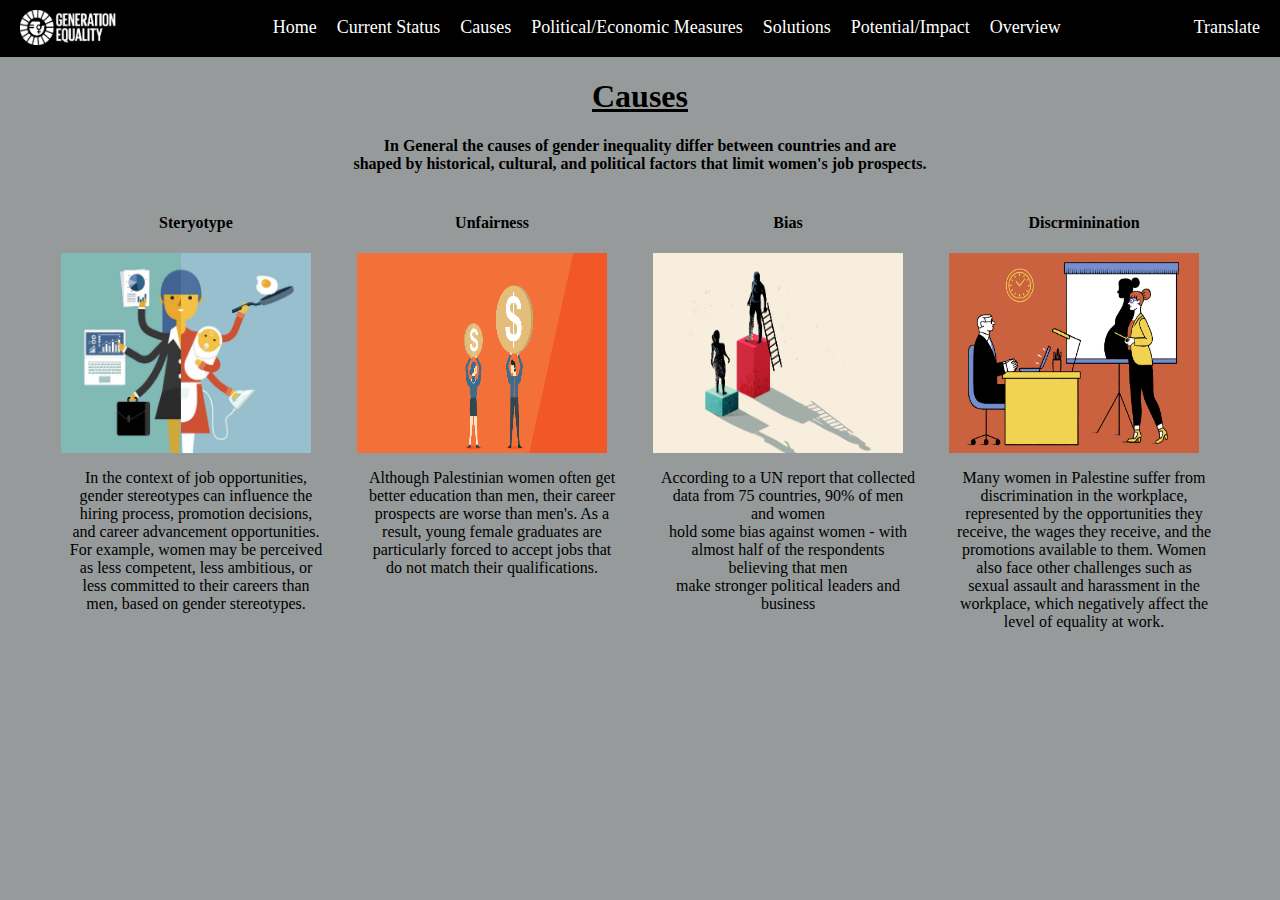
<file: causes.html>
<!DOCTYPE html>
<html>
  <head>
    <title>Causes Page</title>
    <meta charset="UTF-8">
    <meta name="viewport" content="width=device-width, initial-scale=1.0">
    <link rel="stylesheet" href="css/styles-causes.css"/>
  </head>
  <body>
    <header>
      <img src="resources/logo.png" alt="Logo" width="100" height="35"/>
      <ul>
        <li><a href="index.html">Home</a></li>
        <li><a href="current-status.html">Current Status</a></li>
        <li><a href="causes.html">Causes</a></li>
        <li><a href="political-economic.html">Political/Economic Measures</a></li>
        <li><a href="solutions.html">Solutions</a></li>
        <li><a href="potential-impact.html">Potential/Impact</a></li>
        <li><a href="overview.html">Overview</a></li>
      </ul>
      <div>
        <a href="arabic.html">Translate</a>
      </div>
    </header>
    <main>
      <section>
        <h1><u>Causes</u></h1>
        <h4>In General the causes of gender inequality differ between countries and are <br> shaped by historical,  cultural, and political factors that limit women's job prospects.</h4>
        </section>
      <div class="container">
        <div>
          <h4>Steryotype</h4>
          <img src="resources/five.jpg" alt="alt" width="250" height="200"/>
          <p>In the context of job opportunities, gender stereotypes can influence the hiring process, promotion decisions, and career advancement opportunities. For example, women may be perceived as less competent, less ambitious, or less committed to their careers than men, based on gender stereotypes.</p>
        </div>
        <div>
          <h4>Unfairness</h4>
          <img src="resources/six.png" alt="alt" width="250" height="200"/>
          <p>Although Palestinian women often get better education than  men, their career prospects are worse than men's. As a result, young female graduates are particularly forced to accept jobs that do not match their qualifications.</p>
        </div>
        <div>
          <h4>Bias</h4>
          <img src="resources/img9.webp" alt="alt"  width="250" height="200" />
          <p>According to a UN report that collected data from 75 countries, 90% of men and women <br> hold some bias against women - with almost half of the respondents believing that men <br> make  stronger political leaders and business</p>
        </div>
        <div>
          <h4>Discrminination</h4>
          <img src="resources/img10.jpg" alt="alt" width="250" height="200"/>
          <p>Many women in Palestine suffer from discrimination in the workplace, represented by the opportunities they receive, the wages they receive, and the promotions available to them. Women also face other challenges such as sexual assault and harassment in the  workplace, which negatively affect the level of equality at work.</p>
        </div>
      </div>
    </main>

    <footer>
    </footer>

  </body>
</html>
</file>
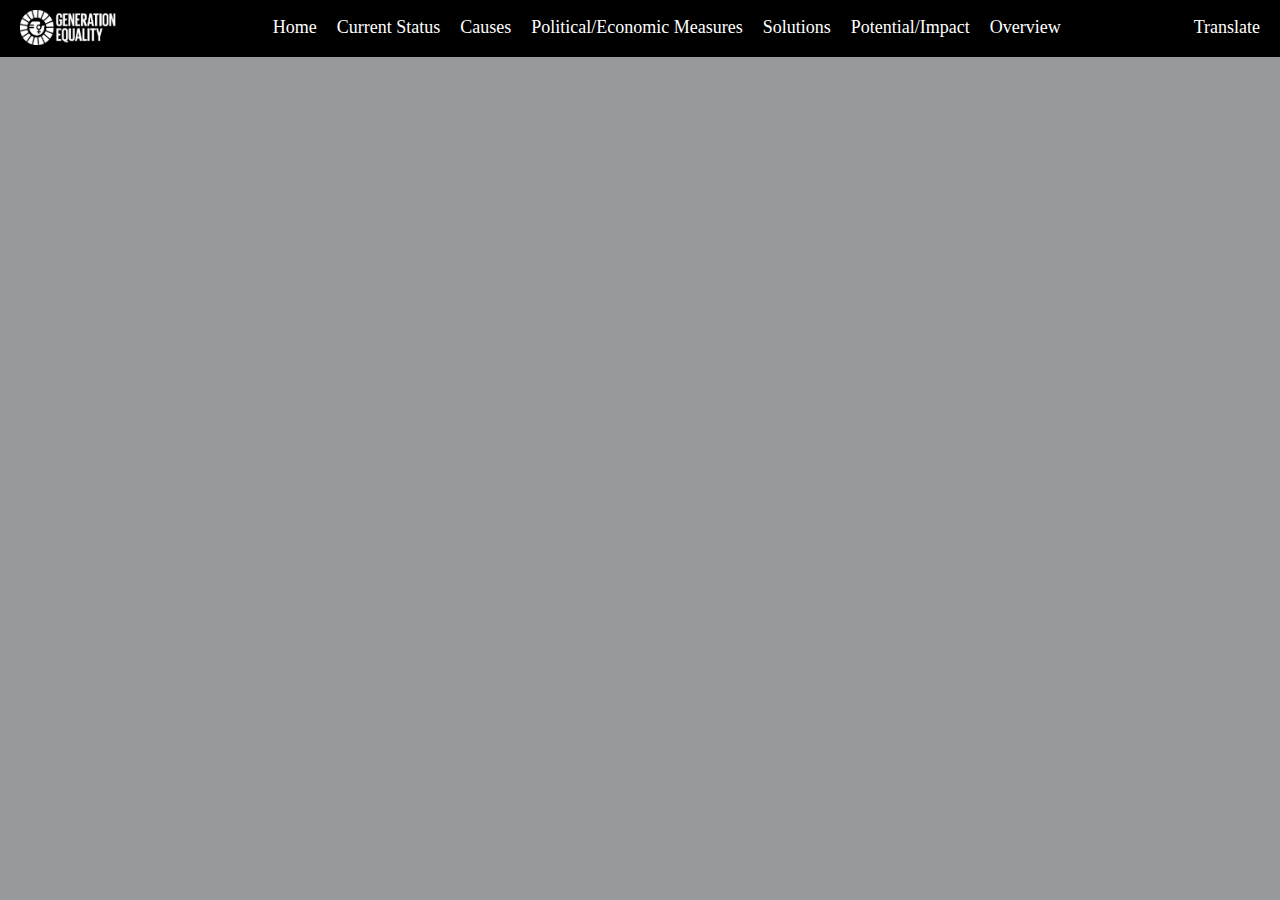
<file: current-status.html>
<!DOCTYPE html>
<html>
  <head>
    <link rel="stylesheet" href="css/styles-current-status.css"/>
    <title>TODO supply a title</title>
    <meta charset="UTF-8">
    <meta name="viewport" content="width=device-width, initial-scale=1.0">
  </head>
  <body>
    <header>
      <img src="resources/logo.png" alt="Logo" width="100" height="35"/>
      <ul>
        <li><a href="index.html">Home</a></li>
        <li><a href="current-status.html">Current Status</a></li>
        <li><a href="causes.html">Causes</a></li>
        <li><a href="political-economic.html">Political/Economic Measures</a></li>
        <li><a href="solutions.html">Solutions</a></li>
        <li><a href="potential-impact.html">Potential/Impact</a></li>
        <li><a href="overview.html">Overview</a></li>
      </ul>
      <div>
        <a href="arabic.html">Translate</a>
      </div>
    </header>
  </body>
</html>
</file>
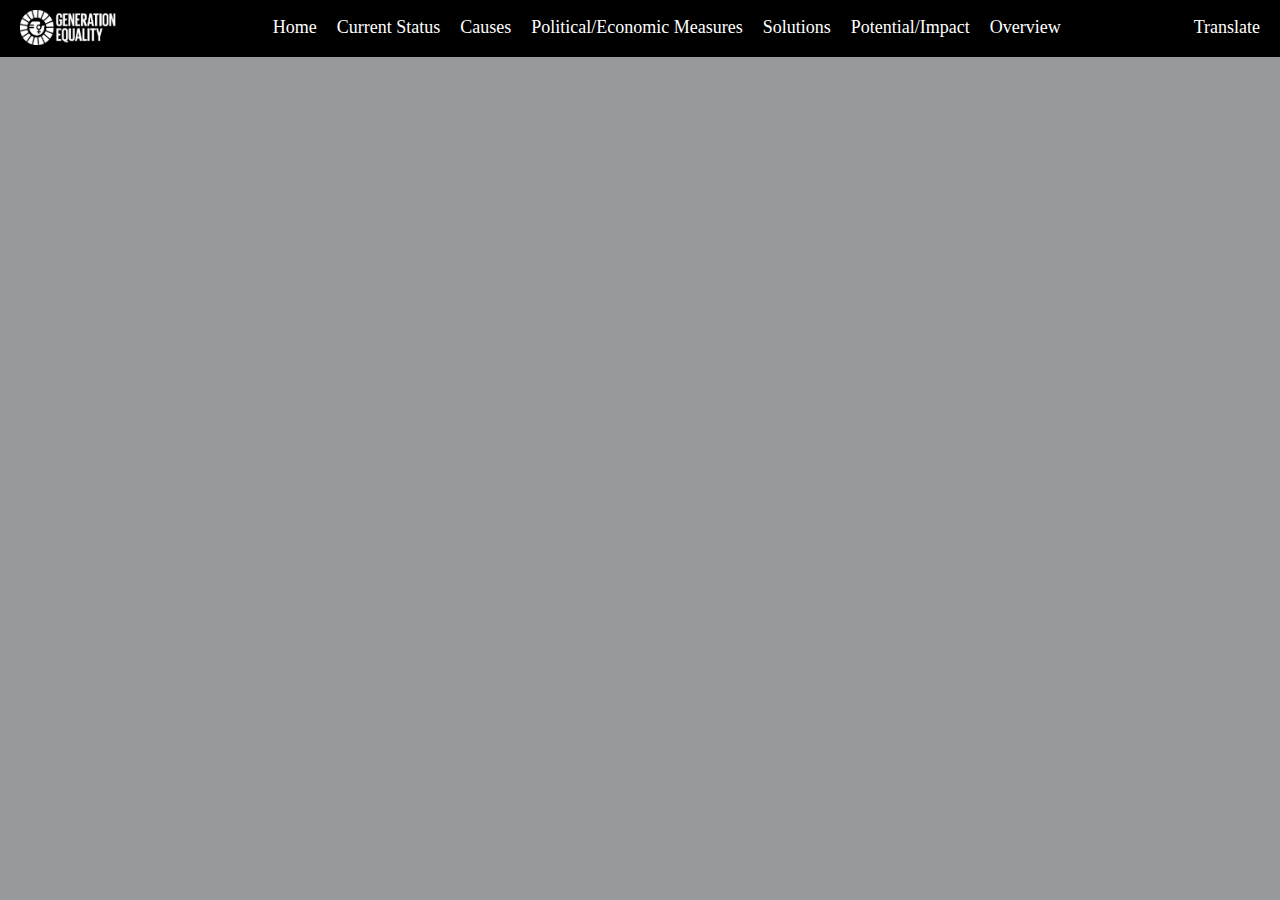
<file: overview.html>
<!DOCTYPE html>

<html>
  <head>
    <link rel="stylesheet" href="css/styles-overview.css"/>
    <title>TODO supply a title</title>
    <meta charset="UTF-8">
    <meta name="viewport" content="width=device-width, initial-scale=1.0">
  </head>
  <body>
    <header>
      <img src="resources/logo.png" alt="Logo" width="100" height="35"/>
      <ul>
        <li><a href="index.html">Home</a></li>
        <li><a href="current-status.html">Current Status</a></li>
        <li><a href="causes.html">Causes</a></li>
        <li><a href="political-economic.html">Political/Economic Measures</a></li>
        <li><a href="solutions.html">Solutions</a></li>
        <li><a href="potential-impact.html">Potential/Impact</a></li>
        <li><a href="overview.html">Overview</a></li>
      </ul>
      <div>
        <a href="arabic.html">Translate</a>
      </div>
    </header>
  </body>
</html>
</file>
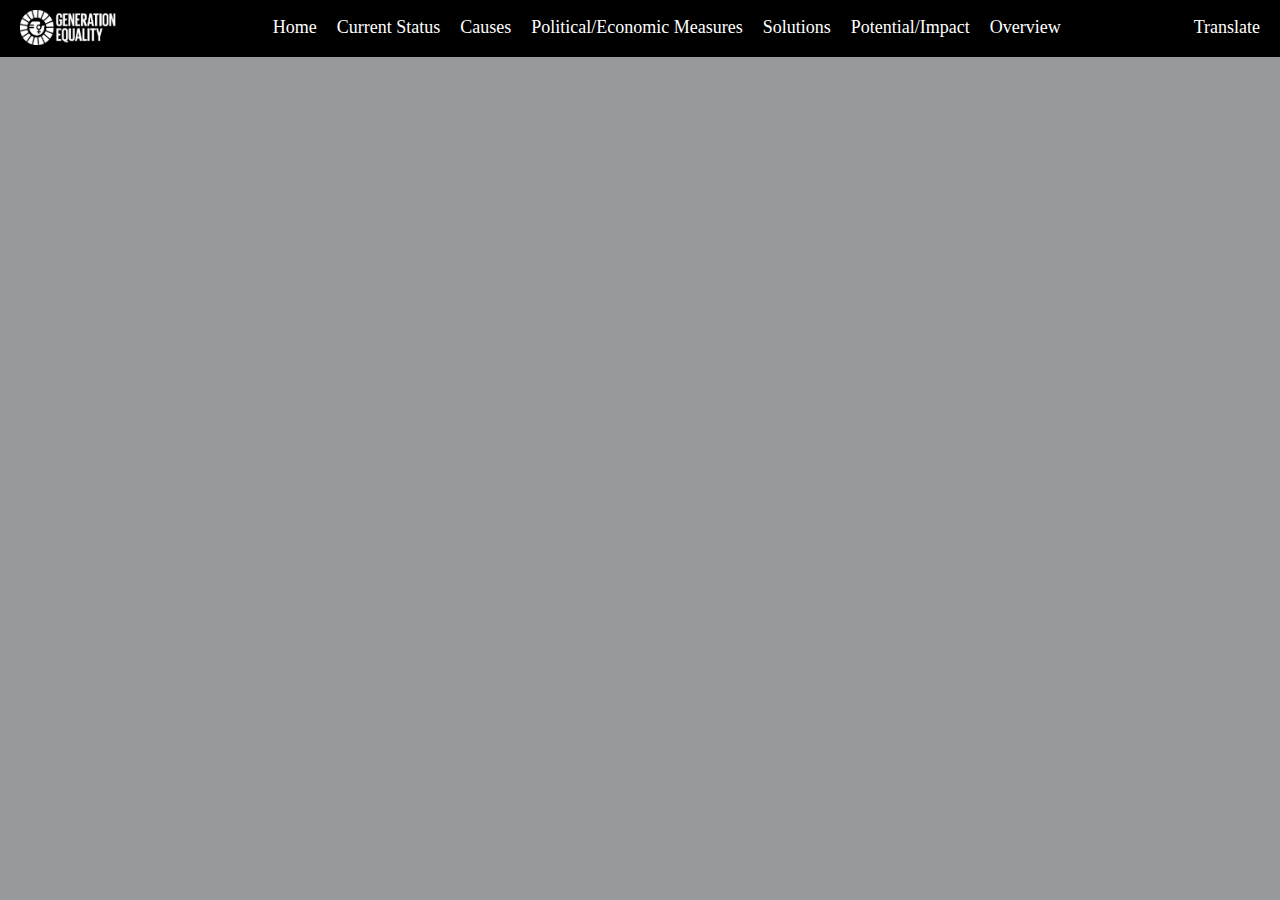
<file: potential-impact.html>
<!DOCTYPE html>

<html>
  <head>
    <link rel="stylesheet" href="css/styles-potential-impact.css"/>
    <title>TODO supply a title</title>
    <meta charset="UTF-8">
    <meta name="viewport" content="width=device-width, initial-scale=1.0">
  </head>
  <body>
    <header>
      <img src="resources/logo.png" alt="Logo" width="100" height="35"/>
      <ul>
        <li><a href="index.html">Home</a></li>
        <li><a href="current-status.html">Current Status</a></li>
        <li><a href="causes.html">Causes</a></li>
        <li><a href="political-economic.html">Political/Economic Measures</a></li>
        <li><a href="solutions.html">Solutions</a></li>
        <li><a href="potential-impact.html">Potential/Impact</a></li>
        <li><a href="overview.html">Overview</a></li>
      </ul>
      <div>
        <a href="arabic.html">Translate</a>
      </div>
    </header>
  </body>
</html>
</file>
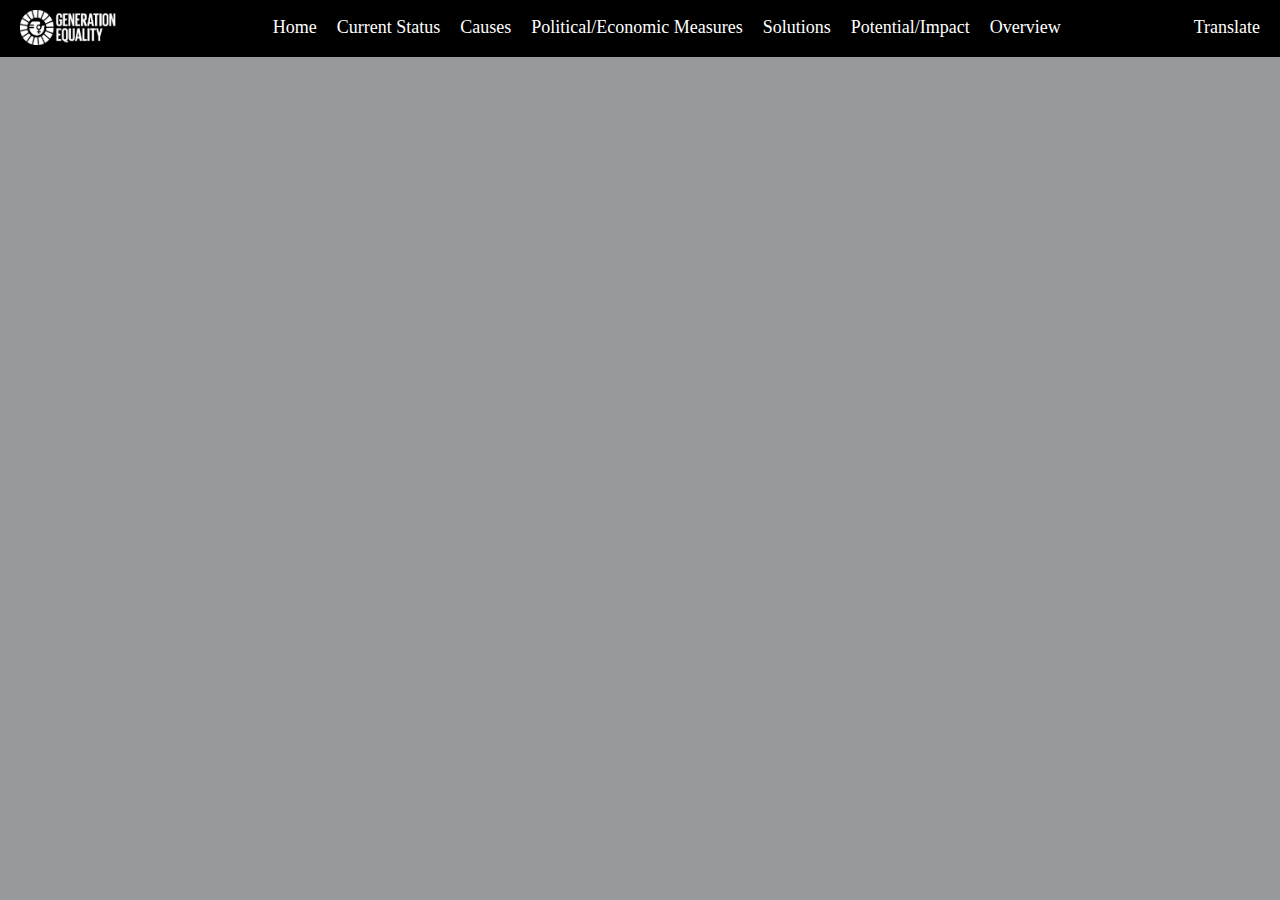
<file: solutions.html>
<html>
  <head>
    <link rel="stylesheet" href="css/styles-solutions.css"/>
    <title></title>
  </head>
  <body>
    <header>
      <img src="resources/logo.png" alt="Logo" width="100" height="35"/>
      <ul>
        <li><a href="index.html">Home</a></li>
        <li><a href="current-status.html">Current Status</a></li>
        <li><a href="causes.html">Causes</a></li>
        <li><a href="political-economic.html">Political/Economic Measures</a></li>
        <li><a href="solutions.html">Solutions</a></li>
        <li><a href="potential-impact.html">Potential/Impact</a></li>
        <li><a href="overview.html">Overview</a></li>
      </ul>
      <div>
        <a href="arabic.html">Translate</a>
      </div>
    </header>
  </body>
</html>
</file>
<file: css/styles-causes.css>
body {
  margin: 0px;
  font-family: "Times new roman";
  background-color: #979A9A;
  color: #000;
}

header {
  background-color: #000000;
  border-bottom: 2px solid #000;
  box-sizing: border-box;
  padding: 10px 20px;
  display: flex;
  justify-content: space-between;
  align-items: center;
}
nav {
  flex-grow: 1;
}

p {
  white-space: pre-line;
}
ul {
  list-style: none;
  margin: 0;
  padding: 0;
  display: flex;
  justify-content: center;
  align-items: center;
}

li {
  margin: 0 10px;
}

a {
  color: #FFFFFF;
  text-decoration: none;
  font-size: 18px;
}

a:hover {
  text-decoration: underline;
  color: #117380;
}

/* Logo styles */
img {
  float: left;
  margin-right: 20px;
}

section {
  text-align: center;
}

.container {
  display: flex;
  flex-wrap: wrap;
  justify-content: center;
}

.container div {
  display: flex;
  flex-direction: column;
  align-items: center;
  width: 20%;
  margin: 20px;
}

.container div h4 {
  margin-top: 0;
  text-align: center;
}

.container div p {
  text-align: center;
}
</file>
<file: css/styles-current-status.css>
body {
  margin: 0px;
  font-family: "Times new roman";
  background-color: #979A9A;
  color: #000;
}

header {
  background-color: #000000;
  border-bottom: 2px solid #000;
  box-sizing: border-box;
  padding: 10px 20px;
  display: flex;
  justify-content: space-between;
  align-items: center;
}
nav {
  flex-grow: 1;
}

p {
  white-space: pre-line;
}
ul {
  list-style: none;
  margin: 0;
  padding: 0;
  display: flex;
  justify-content: center;
  align-items: center;
}

li {
  margin: 0 10px;
}

a {
  color: #FFFFFF;
  text-decoration: none;
  font-size: 18px;
}

a:hover {
  text-decoration: underline;
  color: #117380;
}

/* Logo styles */
img {
  float: left;
  margin-right: 20px;
}/*
Click nbfs://nbhost/SystemFileSystem/Templates/Licenses/license-default.txt to change this license
Click nbfs://nbhost/SystemFileSystem/Templates/ClientSide/css.css to edit this template
*/
/* 
    Created on : May 1, 2023, 12:38:37 PM
    Author     : guttman
*/
</file>
<file: css/styles-overview.css>
body {
  margin: 0px;
  font-family: "Times new roman";
  background-color: #979A9A;
  color: #000;
}

header {
  background-color: #000000;
  border-bottom: 2px solid #000;
  box-sizing: border-box;
  padding: 10px 20px;
  display: flex;
  justify-content: space-between;
  align-items: center;
}
nav {
  flex-grow: 1;
}

p {
  white-space: pre-line;
}
ul {
  list-style: none;
  margin: 0;
  padding: 0;
  display: flex;
  justify-content: center;
  align-items: center;
}

li {
  margin: 0 10px;
}

a {
  color: #FFFFFF;
  text-decoration: none;
  font-size: 18px;
}

a:hover {
  text-decoration: underline;
  color: #117380;
}

/* Logo styles */
img {
  float: left;
  margin-right: 20px;
}
</file>
<file: css/styles-potential-impact.css>
body {
  margin: 0px;
  font-family: "Times new roman";
  background-color: #979A9A;
  color: #000;
}

header {
  background-color: #000000;
  border-bottom: 2px solid #000;
  box-sizing: border-box;
  padding: 10px 20px;
  display: flex;
  justify-content: space-between;
  align-items: center;
}
nav {
  flex-grow: 1;
}

p {
  white-space: pre-line;
}
ul {
  list-style: none;
  margin: 0;
  padding: 0;
  display: flex;
  justify-content: center;
  align-items: center;
}

li {
  margin: 0 10px;
}

a {
  color: #FFFFFF;
  text-decoration: none;
  font-size: 18px;
}

a:hover {
  text-decoration: underline;
  color: #117380;
}

/* Logo styles */
img {
  float: left;
  margin-right: 20px;
}
</file>
<file: css/styles-solutions.css>
body {
  margin: 0px;
  font-family: "Times new roman";
  background-color: #979A9A;
  color: #000;
}

header {
  background-color: #000000;
  border-bottom: 2px solid #000;
  box-sizing: border-box;
  padding: 10px 20px;
  display: flex;
  justify-content: space-between;
  align-items: center;
}
nav {
  flex-grow: 1;
}

p {
  white-space: pre-line;
}
ul {
  list-style: none;
  margin: 0;
  padding: 0;
  display: flex;
  justify-content: center;
  align-items: center;
}

li {
  margin: 0 10px;
}

a {
  color: #FFFFFF;
  text-decoration: none;
  font-size: 18px;
}

a:hover {
  text-decoration: underline;
  color: #117380;
}

/* Logo styles */
img {
  float: left;
  margin-right: 20px;
}
</file>
